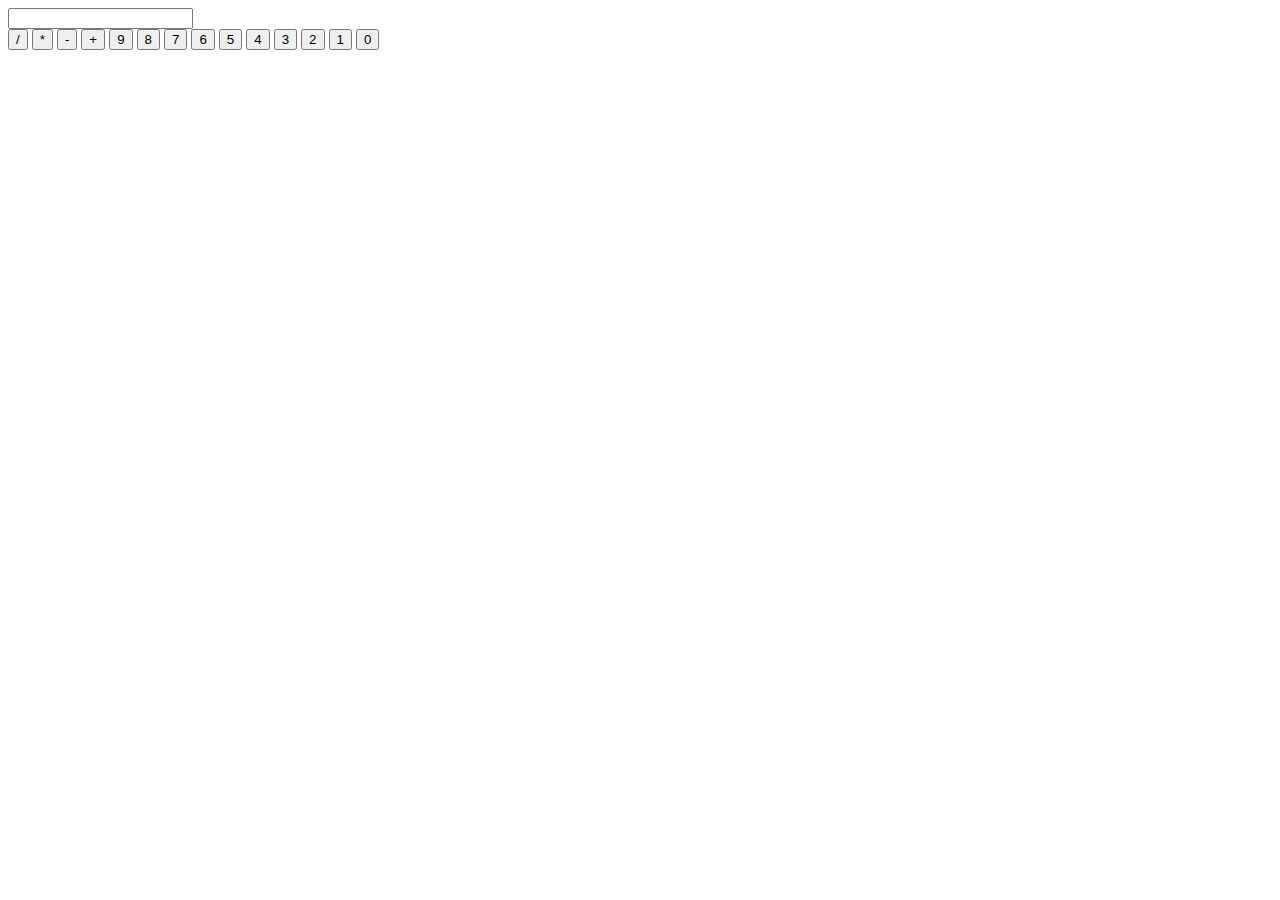
<file: javascript/calculator/index.html>
<html lang="en">

<head>
    <meta charset="UTF-8">
    <meta name="viewport" content="width=device-width, initial-scale=1.0">
    <title>Calculator</title>
</head>

<body>
    <div id="calculator">
        <input id="display" readonly>
        <div id="keys">
            <button onclick="appendToDisplay('/')">/</button>
            <button onclick="appendToDisplay('*')">*</button>
            <button onclick="appendToDisplay('-')">-</button>
            <button onclick="appendToDisplay('+')">+</button>
            <button onclick="appendToDisplay('9')">9</button>
            <button onclick="appendToDisplay('8')">8</button>
            <button onclick="appendToDisplay('7')">7</button>
            <button onclick="appendToDisplay('6')">6</button>
            <button onclick="appendToDisplay('5')">5</button>
            <button onclick="appendToDisplay('4')">4</button>
            <button onclick="appendToDisplay('3')">3</button>
            <button onclick="appendToDisplay('2')">2</button>
            <button onclick="appendToDisplay('1')">1</button>
            <button onclick="appendToDisplay('0')">0</button>

        </div>
    </div>

</body>

</html>
</file>
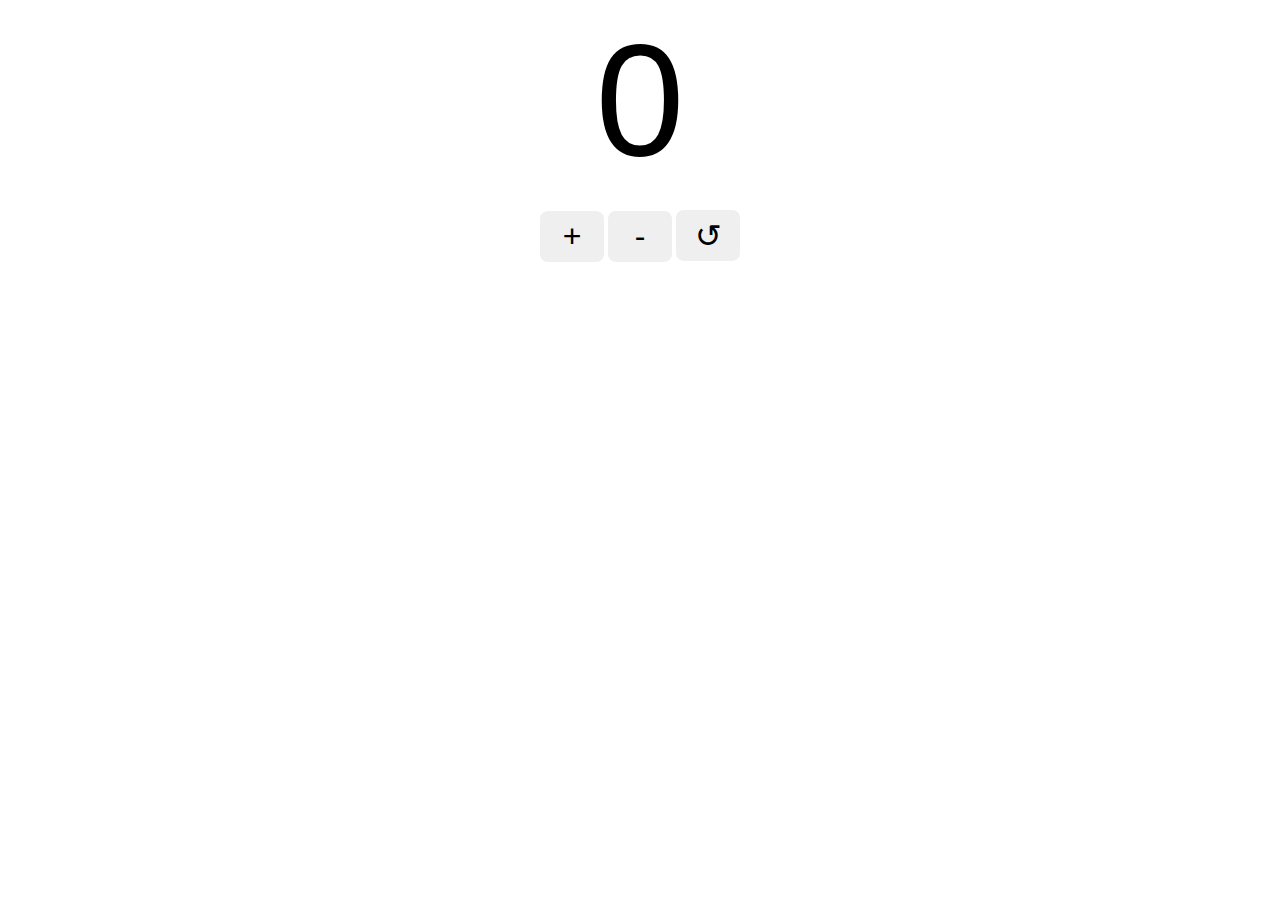
<file: javascript/counter/index.html>
<html lang="en">

<head>
    <meta charset="UTF-8">
    <meta name="viewport" content="width=device-width, initial-scale=1.0">
    <title>Counter</title>
    <link rel="stylesheet" href="style.css">
</head>

<body>
    <label id="countNum">0</label>
    <br>
    <div id="btnContainer">
        <button id="incCounter" class="counterButtons">+</button>
        <button id="decCounter" class="counterButtons">-</button>
        <button id="resetCounter" class="counterButtons">↺</button>

</body>

<script src="index.js"></script>

</html>
</file>
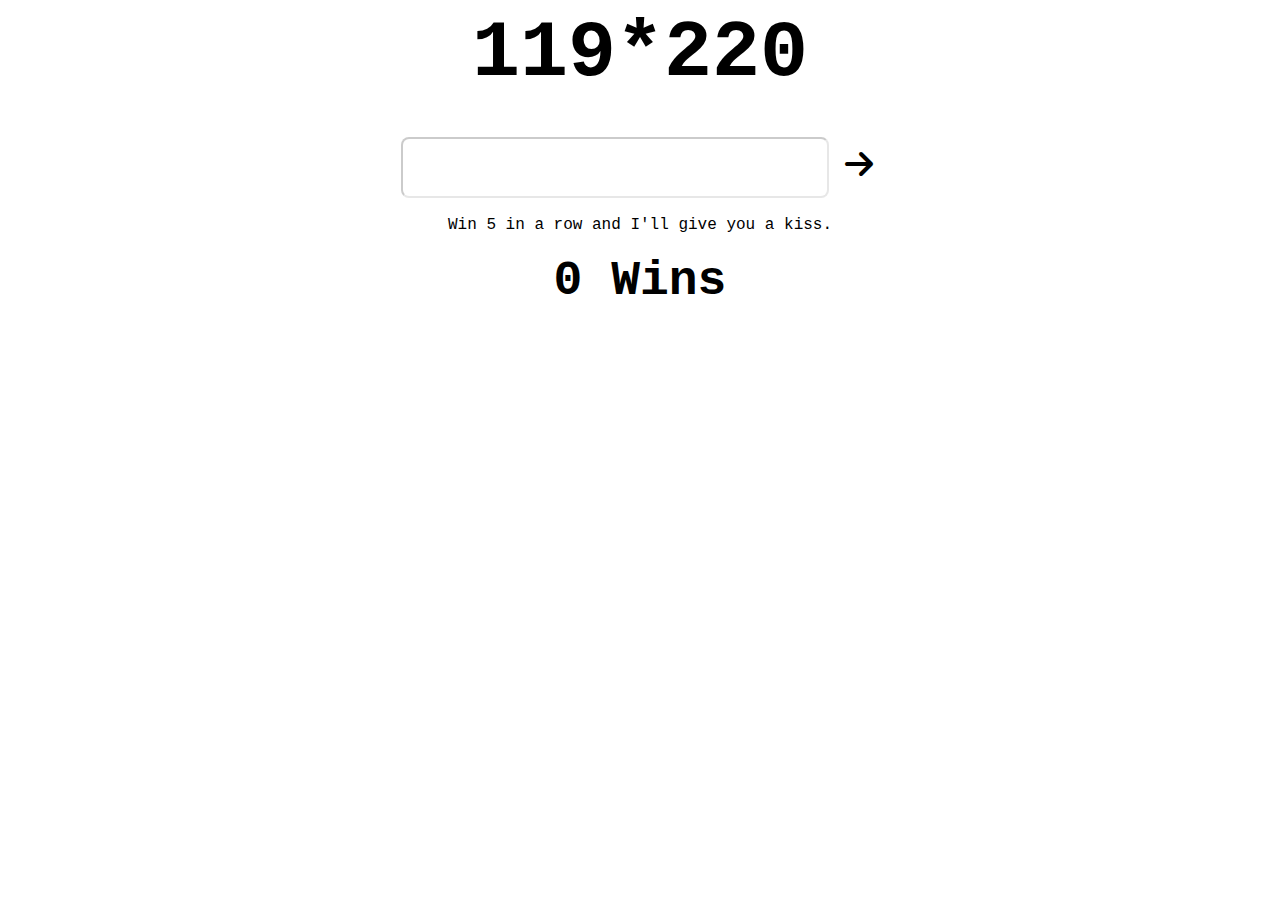
<file: javascript/math quiz/index.html>
<html lang="en">

<head>
    <meta charset="UTF-8">
    <meta name="viewport" content="width=device-width, initial-scale=1.0">
    <title>Math Quiz Game</title>
    <link rel="stylesheet" href="style.css">
    <link rel="stylesheet" href="https://cdnjs.cloudflare.com/ajax/libs/font-awesome/6.5.1/css/all.min.css" />
</head>

<body>
    <label class="largeText" id="mathQuestion">1 + 1 = ?</label>
    <br>
    <div id="answerContainer">
        <input id="inpAnswer" type="text">
        <button class="btn" id="btnNextSubmit"><i class="fa fa-arrow-right"></i></button>
        <br><br>
        <label class="msgWin">Win 5 in a row and I'll give you a kiss.</label>
    </div>
    <label class="largeText" id="winStreak">0 Wins</label>
</body>

<script src="index.js"></script>

</html>
</file>
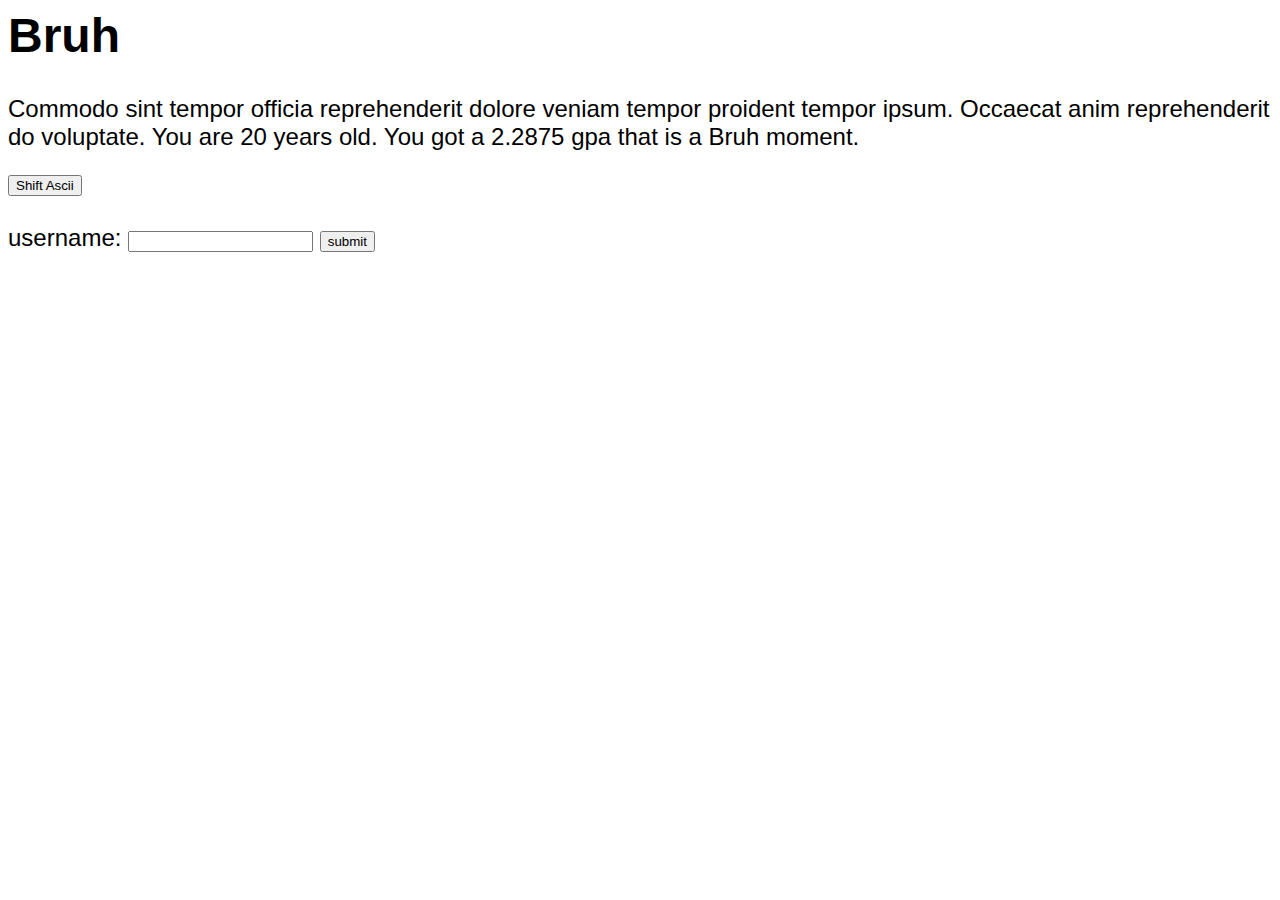
<file: javascript/practice/index.html>
<html lang="en">

<head>
    <meta charset="UTF-8">
    <meta name="viewport" content="width=device-width, initial-scale=1.0">
    <title>my website</title>
    <link rel="stylesheet" href="style.css">
</head>

<body>
    <h1 id="myH1"></h1>
    <p id="myP"></p>
    <button id="shiftAscii">Shift Ascii</button>
    <br><br>
    <label>username: </label>
    <input id="myText">
    <button id="mySubmit">submit</button>
</body>

<script src="index.js"></script>

</html>
</file>
<file: javascript/counter/style.css>
#countNum {
    display: block;
    text-align: center;
    font-size: 10em;
    font-family: 'Trebuchet MS', 'Lucida Sans Unicode', 'Lucida Grande', 'Lucida Sans', Arial, sans-serif;
}

#btnContainer {
    text-align: center;
}

.counterButtons {
    border: none;
    font-size: 2em;
    width: 2em;
    height: 1.6em;
    border-radius: 8px;
    cursor: pointer;
    transition: background-color 0.25s;

}

.counterButtons:hover {
    background-color: rgb(193, 193, 193);
}
</file>
<file: javascript/math quiz/style.css>
.largeText {
    display: block;
    text-align: center;
    font-size: 5em;
    font-family: 'Courier New', Courier, monospace;
    font-weight: 600;
}

#winStreak {
    font-size: 3em;
}

#answerContainer {
    text-align: center;
    font-family: 'Courier New', Courier, monospace;
    padding: 20px;
}

#inpAnswer {
    padding: 10px;
    font-family: 'Courier New', Courier, monospace;
    font-size: 2em;
    border-radius: 8px;
    border-color: rgba(185, 185, 185, 0.336);
}

.btn {
    border-radius: 5px;
    border: none;
    background-color: rgba(0, 0, 0, 0);
    font-size: 2em;
    cursor: pointer;
    transition: font-size 0.25s;

}

.btn:hover {
    font-size: 1.8em;
}
</file>
<file: javascript/practice/style.css>
body {
    font-family: 'Trebuchet MS', 'Lucida Sans Unicode', 'Lucida Grande', 'Lucida Sans', Arial, sans-serif;
    font-size: 1.5em;
}
</file>
